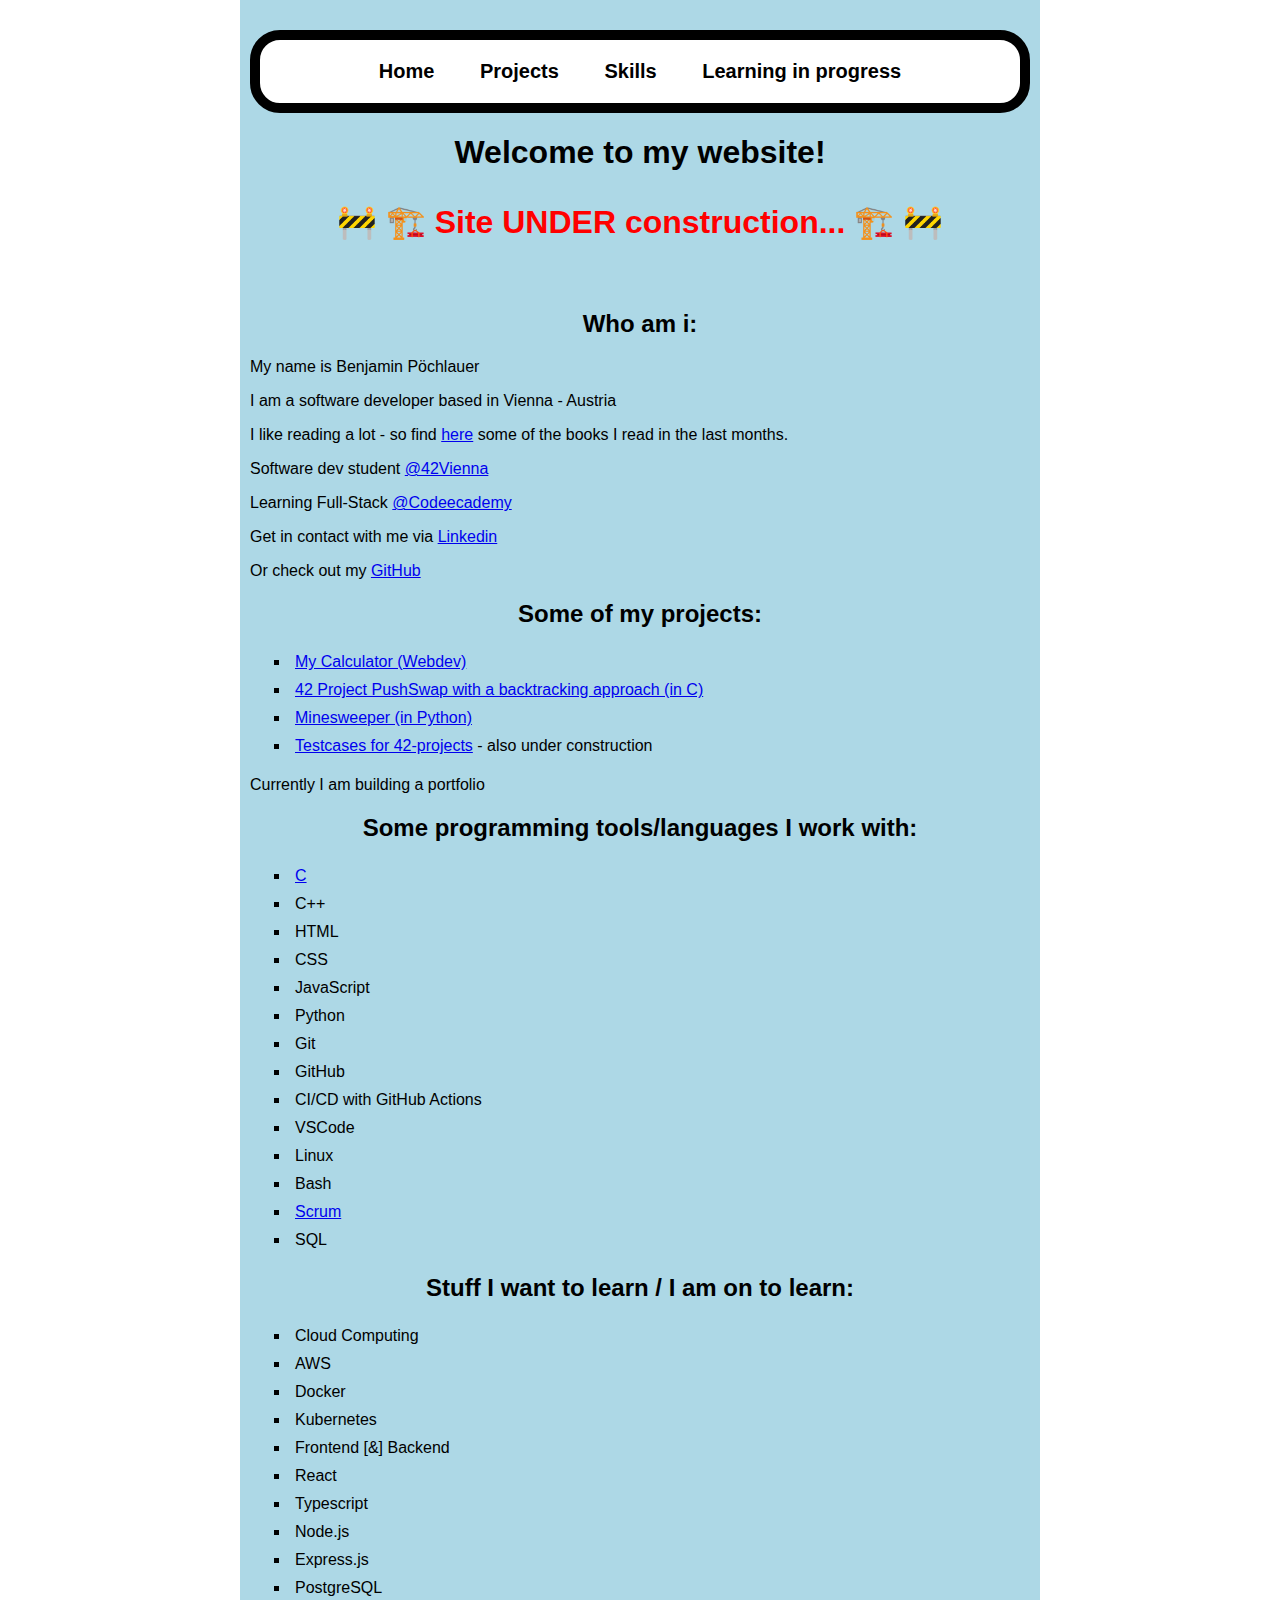
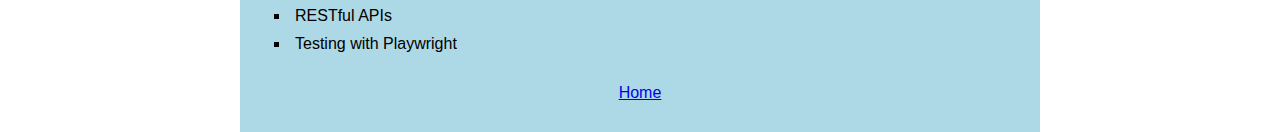
<file: index.html>
<!DOCTYPE html>
<html lang="en">
<head>
  <meta charset="UTF-8">
	<meta name="viewport" content="width=device-width, initial-scale=1.0">
  <title>My site</title>
  <link rel="stylesheet" href="index.css">
</head>
<body>
  <div id="background">
    <nav>
      <a href="index.html">Home</a>
      <a href="#projects">Projects</a>
      <a href="#skills">Skills</a>
      <a href="#learning_in_progress">Learning in progress</a>
    </nav>
    <main>
      <h1>Welcome to my website!</h1>
      <p id="construction">&#x1f6a7 🏗️ Site UNDER construction... 🏗️ &#x1f6a7<br><br></p>
      <article>
        <h2>Who am i:</h2>
        <p>My name is Benjamin Pöchlauer</p>
        <p>I am a software developer based in Vienna - Austria</p>
        <p>I like reading a lot - so find <a href="./info/books.html">here</a> some of the books I read in the last months.</p>
        <p>Software dev student <a href="https://www.42vienna.com/" target="_blank">@42Vienna</a></p>
        <p>Learning Full-Stack <a href="https://www.codecademy.com" target="_blank">@Codeecademy</a></p>
        <p>Get in contact with me via <a href="https://www.linkedin.com/in/benjamin-poechlauer/" target="_blank">Linkedin</a></p>
        <p>Or check out my <a href="https://github.com/poechlauerbe" target="_blank">GitHub</a></p>
      </article>
      <h2 id="projects">Some of my projects:</h2>
      <ul>
        <li><a href="./calculator/calculator.html" target="_blank">My Calculator (Webdev)</a></li>
        <li ><a href="https://github.com/poechlauerbe/PushSwap-Backtracking" target="_blank">42 Project PushSwap with a backtracking approach (in C)</a></li>
        <li><a href="https://github.com/poechlauerbe/python_minesweeper" target="_blank">Minesweeper (in Python)</a></li>
        <li><a href="https://github.com/poechlauerbe/42_tests" target="_blank">Testcases for 42-projects</a> - also under construction</li>
      </ul>
      <p>Currently I am building a portfolio</p>
      <h2 id="skills">Some programming tools/languages I work with:</h2>
      <!-- add descriptions to the projects I did (evenutally link to them) -->
      <ul>
        <li><a href="./info/c.html">C</a></li>
        <li>C++</li>
        <li>HTML</li>
        <li>CSS</li>
        <li>JavaScript</li>
        <li>Python</li>
        <li>Git</li>
        <li>GitHub</li>
        <li>CI/CD with GitHub Actions</li>
        <li>VSCode</li>
        <li>Linux</li>
        <li>Bash</li>
        <li> <a href="./info/scrum.html">Scrum</a></li>
        <li>SQL</li>
      </ul>
      <h2 id="learning_in_progress">Stuff I want to learn / I am on to learn:</h2>
      <ul>
        <li>Cloud Computing</li>
        <li>AWS</li>
        <li>Docker</li>
        <li>Kubernetes</li>
        <li>Frontend [&] Backend</li>
        <li>React</li>
        <li>Typescript</li>
        <li>Node.js</li>
        <li>Express.js</li>
        <li>PostgreSQL</li>
        <li>RESTful APIs</li>
        <li>Testing with Playwright</li>
      </ul>
    </main>
    <footer>
      <a href="index.html">Home</a>
    </footer>
  </div>
</body>
</html>
</file>
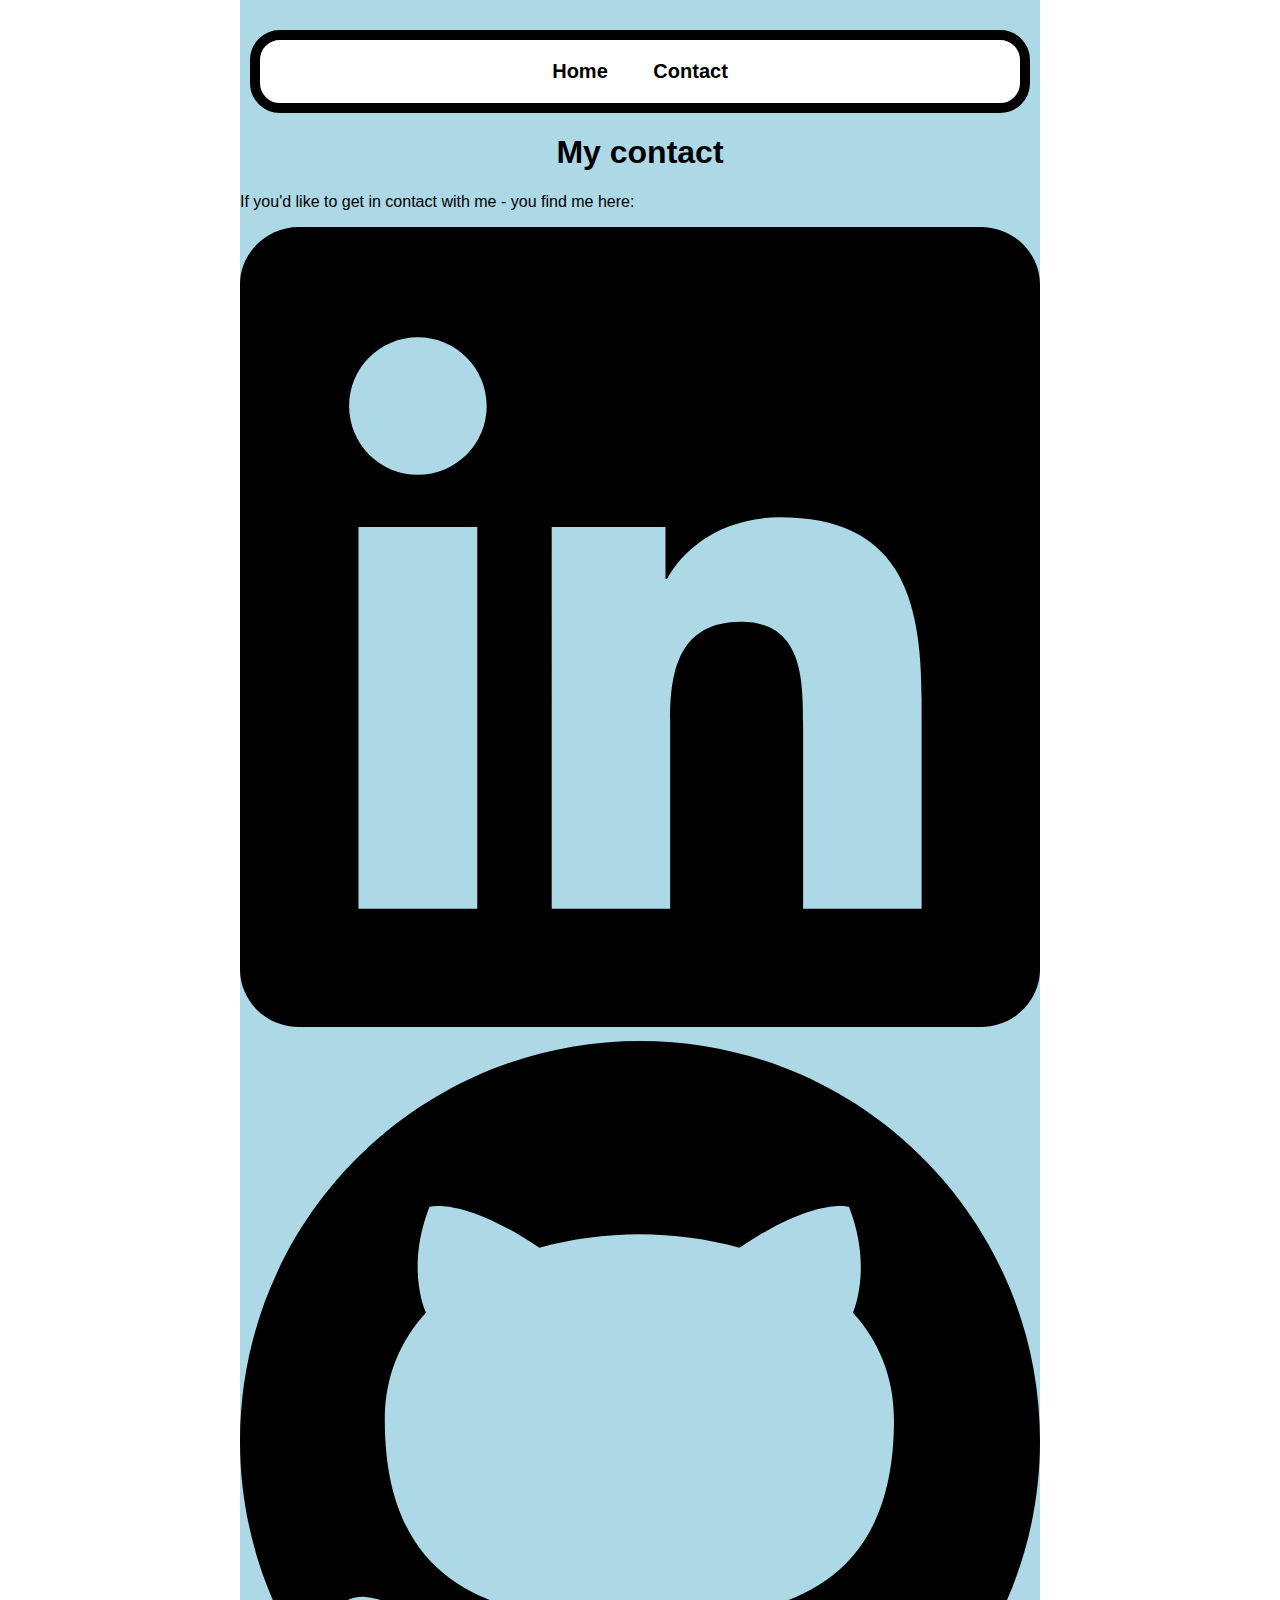
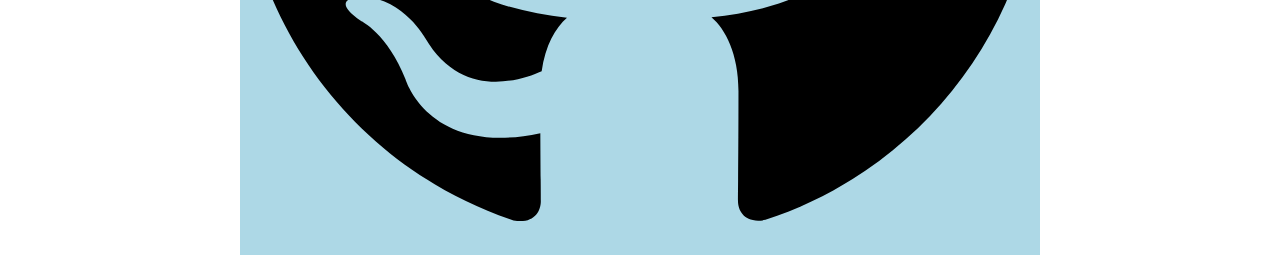
<file: contact.html>
<!DOCTYPE html>
<html lang="en">
<head>
	<meta charset="UTF-8">
	<meta name="viewport" content="width=device-width, initial-scale=1.0">
	<title>Contact</title>
	<link rel="stylesheet" href="index.css">
</head>
<body>
	<div id="background">
		<nav>
			<a href="index.html">Home</a>
			<a href="contact.html">Contact</a>
		</nav>
		<h1>My contact</h1>
		<p class="center">If you'd like to get in contact with me - you find me here:</p>
		<div class="center">
			<a href="https://www.linkedin.com/in/benjamin-poechlauer/" target="_blank"><img class="icon" id="linkedin" src="./img/linkedin.svg" /></a>
			<a href="https://github.com/poechlauerbe" target="_blank"><img class="icon" id="github" src="./img/github.svg" /></a>
		</div>
	</div>
</body>
</html>
</file>
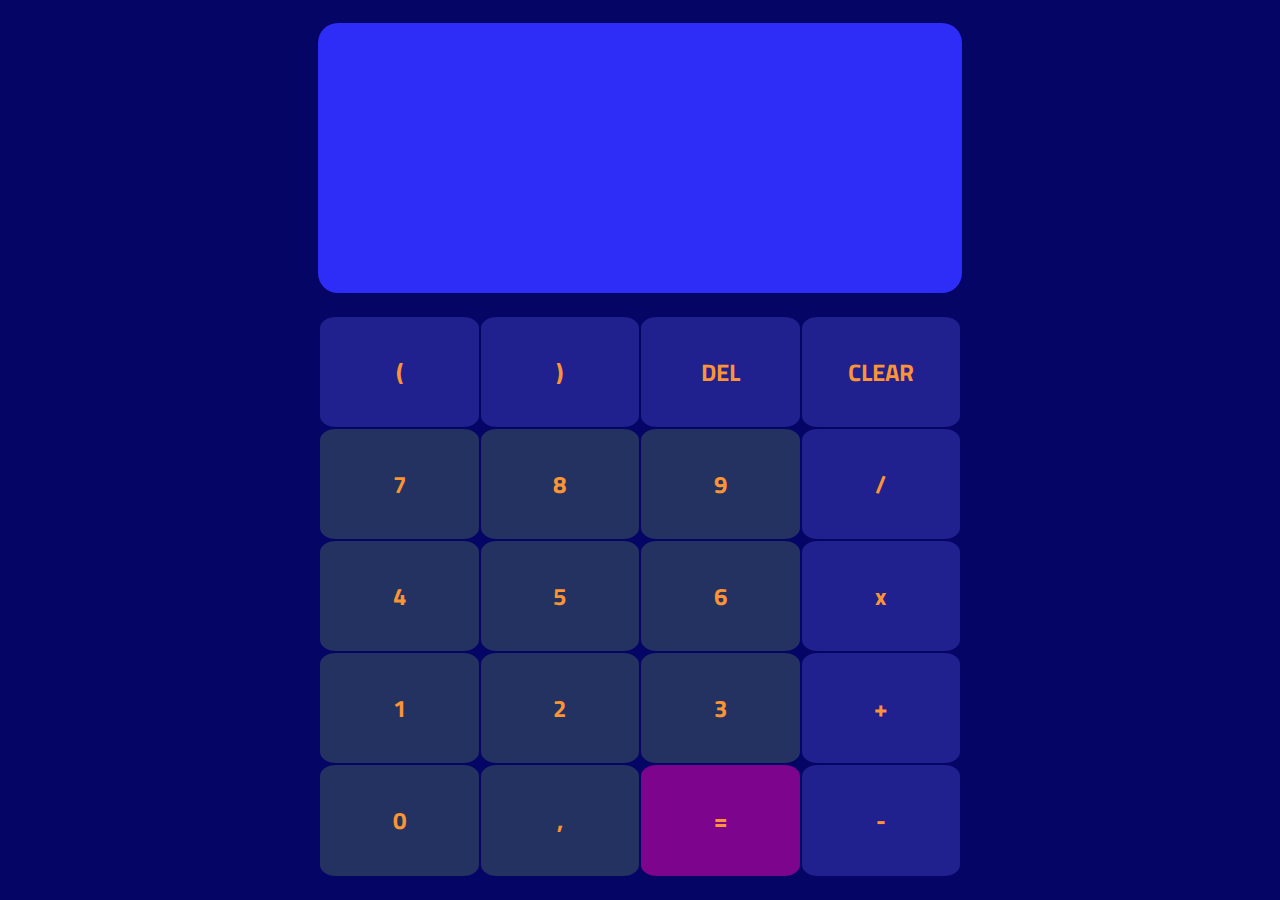
<file: taschenrechner.html>
<!DOCTYPE html>
<html lang="de">
<head>
    <meta charset="UTF-8">
    <meta http-equiv="X-UA-Compatible" content="IE=edge">
    <meta name="viewport" content="width=device-width, initial-scale=1.0">
    <title>Taschenrechner</title>
    <link rel="stylesheet" href="taschenrechnerstyle.css">
    <link rel="preconnect" href="https://fonts.googleapis.com">
    <link rel="preconnect" href="https://fonts.gstatic.com" crossorigin>
    <link href="https://fonts.googleapis.com/css2?family=Titillium+Web:ital,wght@0,200;0,300;0,400;0,600;0,700;0,900;1,200;1,300;1,400;1,600;1,700&display=swap" rel="stylesheet"> 

</head>
<body>
    <div id= "wholeCalculator">
    <div id="resultArea"></div>

    <table>
        <tr>
            <td onclick="appendOperation('(', false)" class="highlight">(</td>
            <td onclick="appendOperation(')', false)" class="highlight">)</td>
            <td onclick="deleteLast()" class="highlight">DEL</td>
            <td onclick="deleteAll()" class="highlight">CLEAR</td>
        </tr>
        <tr>
            <td onclick="appendOperation(7, false)">7</td>
            <td onclick="appendOperation(8, false)">8</td>
            <td onclick="appendOperation(9, false)">9</td>
            <td class="highlight" onclick="appendOperation(' / ', true)">/</td>
        </tr>
        <tr>
            <td onclick="appendOperation(4, false)">4</td>
            <td onclick="appendOperation(5, false)">5</td>
            <td onclick="appendOperation(6, false)">6</td>
            <td class="highlight" onclick="appendOperation(' * ', true)">x</td>
        </tr>
        <tr>
            <td onclick="appendOperation(1, false)">1</td>
            <td onclick="appendOperation(2, false)">2</td>
            <td onclick="appendOperation(3, false)">3</td>
            <td class="highlight" onclick="appendOperation(' + ', true)">+</td>
        </tr>
        <tr>
            <td onclick="appendOperation(0, false)">0</td>
            <td onclick="kommaCheck('.')">,</td>
            <td id=result onclick="calculateResult()">=</td>
            <td class="highlight" onclick="appendOperation(' - ', true)">-</td>
        </tr>
    </table>

    </div>

    <script src="taschenrechner.js"></script>
</body>
</html>
</file>
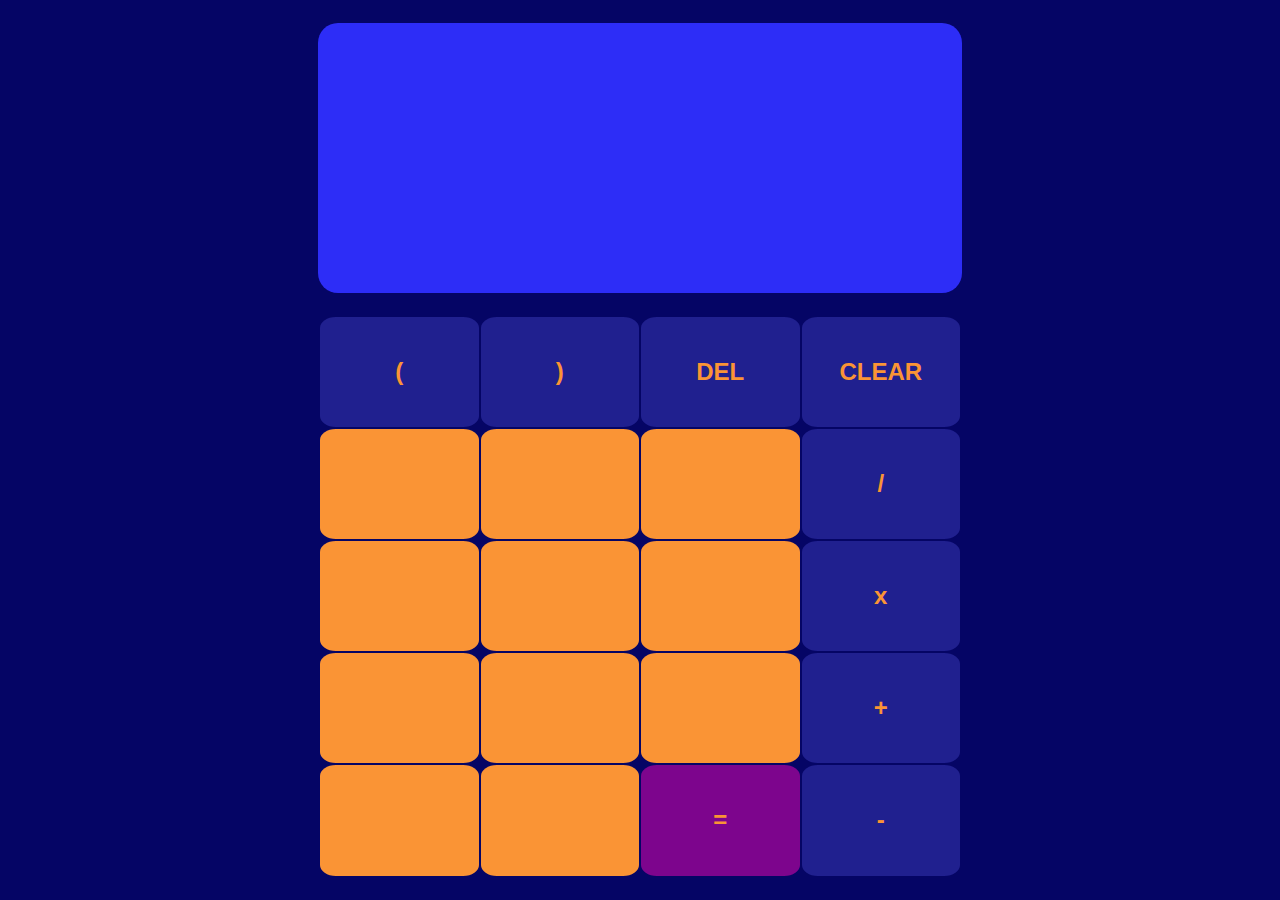
<file: calculator/calculator.html>
<!DOCTYPE html>
<html lang="de">
<head>
    <meta charset="UTF-8">
    <meta http-equiv="X-UA-Compatible" content="IE=edge">
    <meta name="viewport" content="width=device-width, initial-scale=1.0">
    <title>Taschenrechner</title>
    <link rel="stylesheet" href="calculator.css">
    <!-- <link rel="preconnect" href="https://fonts.googleapis.com">
    <link rel="preconnect" href="https://fonts.gstatic.com" crossorigin>
    <link href="https://fonts.googleapis.com/css2?family=Titillium+Web:ital,wght@0,200;0,300;0,400;0,600;0,700;0,900;1,200;1,300;1,400;1,600;1,700&display=swap" rel="stylesheet"> -->

</head>
<body>
    <div id= "whole-calculator">
    <div id="result-area"></div>

    <table>
        <tr>
            <td onclick="appendOperation('(', false)" class="highlight">(</td>
            <td onclick="appendOperation(')', false)" class="highlight">)</td>
            <td onclick="deleteLast()" class="highlight">DEL</td>
            <td onclick="deleteAll()" class="highlight">CLEAR</td>
        </tr>
        <tr>
            <td onclick="appendOperation(7, false)">7</td>
            <td onclick="appendOperation(8, false)">8</td>
            <td onclick="appendOperation(9, false)">9</td>
            <td class="highlight" onclick="appendOperation(' / ', true)">/</td>
        </tr>
        <tr>
            <td onclick="appendOperation(4, false)">4</td>
            <td onclick="appendOperation(5, false)">5</td>
            <td onclick="appendOperation(6, false)">6</td>
            <td class="highlight" onclick="appendOperation(' * ', true)">x</td>
        </tr>
        <tr>
            <td onclick="appendOperation(1, false)">1</td>
            <td onclick="appendOperation(2, false)">2</td>
            <td onclick="appendOperation(3, false)">3</td>
            <td class="highlight" onclick="appendOperation(' + ', true)">+</td>
        </tr>
        <tr>
            <td onclick="appendOperation(0, false)">0</td>
            <td onclick="kommaCheck('.')">,</td>
            <td id="result" onclick="calculateResult()">=</td>
            <td class="highlight" onclick="appendOperation(' - ', true)">-</td>
        </tr>
    </table>

    </div>

    <script src="calculator.js"></script>
</body>
</html>
</file>
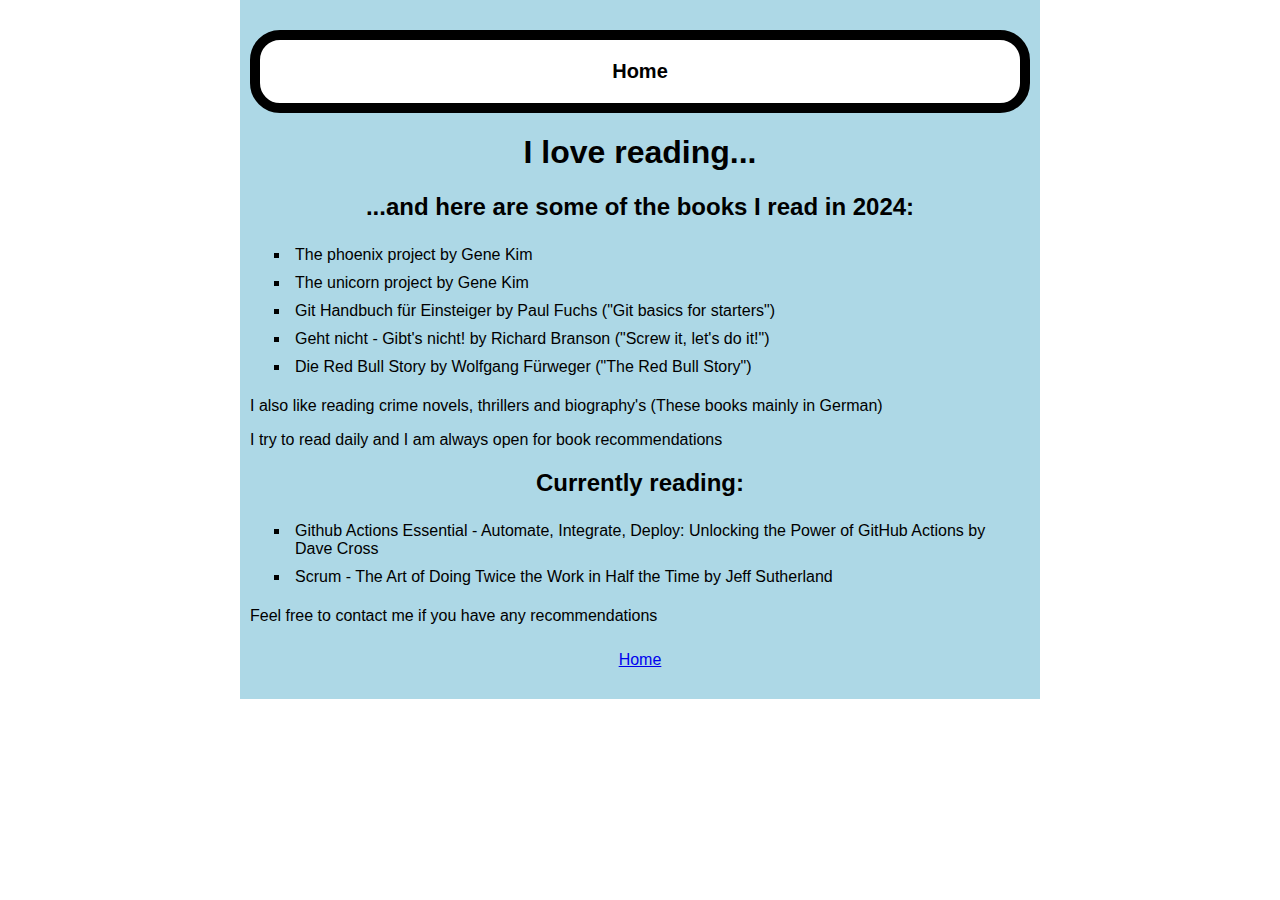
<file: info/books.html>
<!DOCTYPE html>
<html lang="en">
<head>
	<meta charset="UTF-8">
	<meta name="viewport" content="width=device-width, initial-scale=1.0">
	<title>books</title>
	<link rel="stylesheet" href="../index.css">
</head>
<body>
	<div id="background">
		<nav>
			<a href="../index.html">Home</a>
		</nav>
		<main>
			<h1>I love reading...</h1>
			<h2>...and here are some of the books I read in 2024:</h2>
			<ul>
				<li>The phoenix project by Gene Kim</li>
				<li>The unicorn project by Gene Kim</li>
				<li>Git Handbuch für Einsteiger by Paul Fuchs ("Git basics for starters")</li>
				<li>Geht nicht - Gibt's nicht! by Richard Branson ("Screw it, let's do it!")</li>
				<li>Die Red Bull Story by Wolfgang Fürweger ("The Red Bull Story")</li>
			</ul>
			<p>I also like reading crime novels, thrillers and biography's (These books mainly in German)</p>
			<p>I try to read daily and I am always open for book recommendations</p>
			<h2>Currently reading:</h2>
			<ul>
				<li>Github Actions Essential - Automate, Integrate, Deploy: Unlocking the Power of GitHub Actions by Dave Cross</li>
				<li>Scrum - The Art of Doing Twice the Work in Half the Time by Jeff Sutherland</li>
			</ul>
			<p>Feel free to contact me if you have any recommendations</p>
		</main>
		<footer>
			<a href="../index.html">Home</a>
		</footer>
	</div>
</body>
</html>
</file>
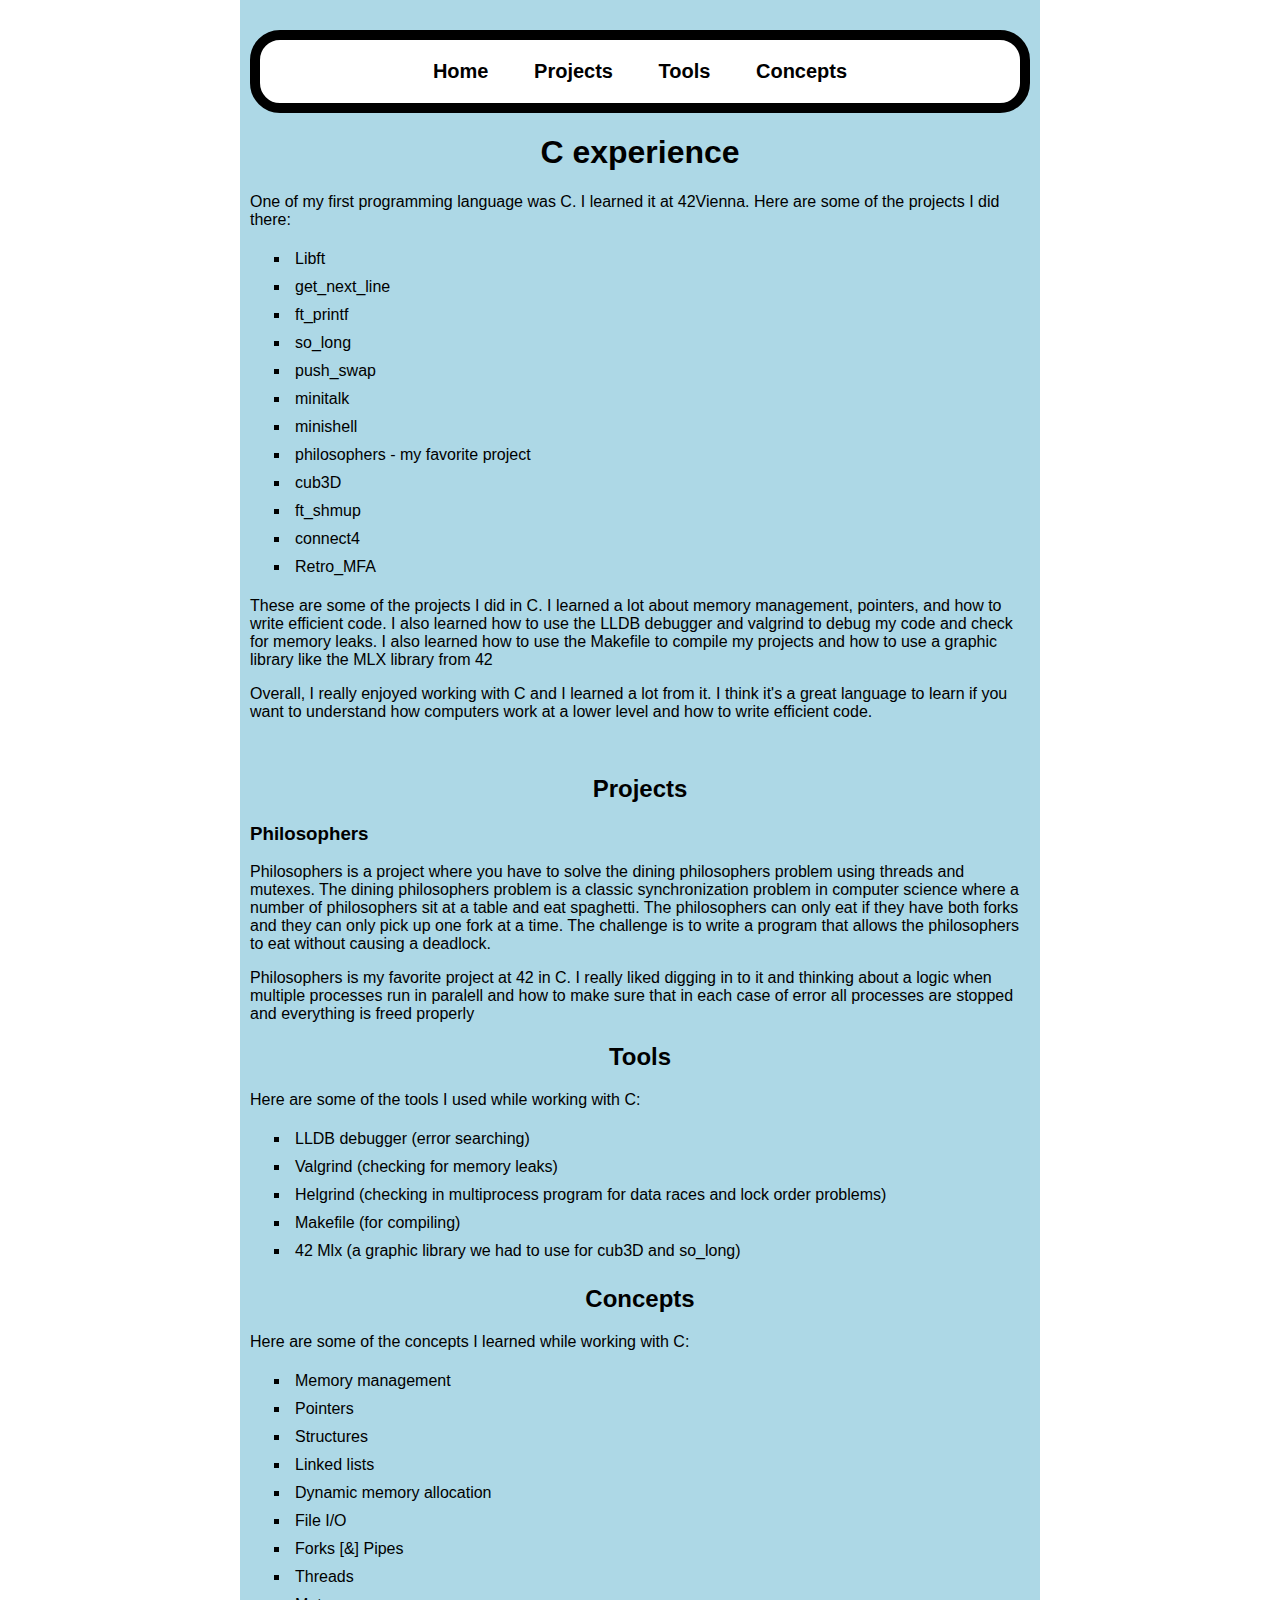
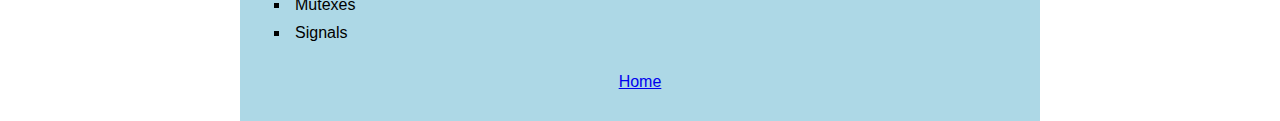
<file: info/c.html>
<!DOCTYPE html>
<html lang="en">
<head>
	<meta charset="UTF-8">
	<meta name="viewport" content="width=device-width, initial-scale=1.0">
	<title>C programming</title>
	<link rel="stylesheet" href="../index.css">
</head>
<body>
	<div id="background">
		<nav>
			<a href="../index.html">Home</a>
			<a href="#projects">Projects</a>
			<a href="#tools">Tools</a>
			<a href="#concepts">Concepts</a>
		</nav>
		<main>
			<h1>C experience</h1>
			<p>One of my first programming language was C. I learned it at 42Vienna. Here are some of the projects I did there:</p>
			<ul>
				<li>Libft</li>
				<li>get_next_line</li>
				<li>ft_printf</li>
				<li>so_long</li>
				<li>push_swap</li>
				<li>minitalk</li>
				<li>minishell</li>
				<li>philosophers - my favorite project</li>
				<li>cub3D</li>
				<li>ft_shmup</li>
				<li>connect4</li>
				<li>Retro_MFA</li>
			</ul>
			<p>These are some of the projects I did in C. I learned a lot about memory management, pointers, and how to write efficient code. I also learned how to use the LLDB debugger and valgrind to debug my code and check for memory leaks. I also learned how to use the Makefile to compile my projects and how to use a graphic library like the MLX library from 42</p>
			<p>Overall, I really enjoyed working with C and I learned a lot from it. I think it's a great language to learn if you want to understand how computers work at a lower level and how to write efficient code.</p>
			<br>
			<h2 id="projects">Projects</h2>
			<h3>Philosophers</h3>
			<p>Philosophers is a project where you have to solve the dining philosophers problem using threads and mutexes. The dining philosophers problem is a classic synchronization problem in computer science where a number of philosophers sit at a table and eat spaghetti. The philosophers can only eat if they have both forks and they can only pick up one fork at a time. The challenge is to write a program that allows the philosophers to eat without causing a deadlock.</p>
			<p>Philosophers is my favorite project at 42 in C. I really liked digging in to it and thinking about a logic when multiple processes run in paralell and how to make sure that in each case of error all processes are stopped and everything is freed properly </p>
			<h2 id="tools">Tools</h2>
			<p>Here are some of the tools I used while working with C:</p>
			<ul>
				<li>LLDB debugger (error searching)</li>
				<li>Valgrind (checking for memory leaks)</li>
				<li>Helgrind (checking in multiprocess program for data races and lock order problems)</li>
				<li>Makefile (for compiling)</li>
				<li>42 Mlx (a graphic library we had to use for cub3D and so_long)</li>
			</ul>
			<h2 id="concepts">Concepts</h2>
			<p>Here are some of the concepts I learned while working with C:</p>
			<ul>
				<li>Memory management</li>
				<li>Pointers</li>
				<li>Structures</li>
				<li>Linked lists</li>
				<li>Dynamic memory allocation</li>
				<li>File I/O</li>
				<li>Forks [&] Pipes</li>
				<li>Threads</li>
				<li>Mutexes</li>
				<li>Signals</li>
			</ul>
		</main>
		<footer>
			<a href="../index.html">Home</a>
		</footer>
	</div>
</body>
</html>
</file>
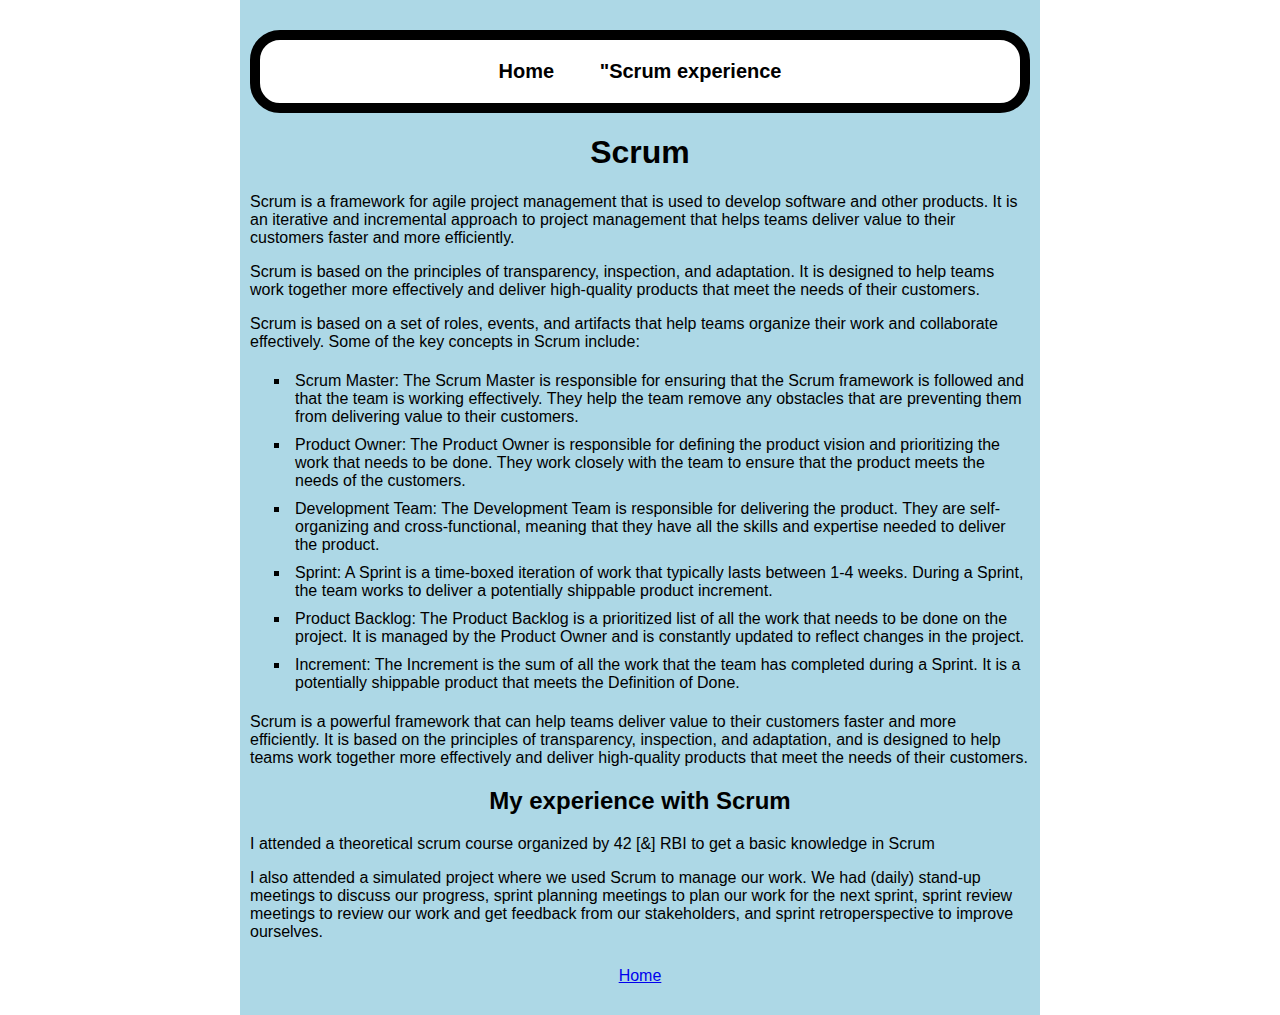
<file: info/scrum.html>
<!DOCTYPE html>
<html lang="en">
<head>
	<meta charset="UTF-8">
	<meta name="viewport" content="width=device-width, initial-scale=1.0">
	<title>scrum</title>
	<link rel="stylesheet" href="../index.css">
</head>
<body>
	<div id="background">
		<nav>
			<a href="../index.html">Home</a>
			<a href="#experience">"Scrum experience</a>
		</nav>
		<main>
			<h1>Scrum</h1>
			<p>Scrum is a framework for agile project management that is used to develop software and other products. It is an iterative and incremental approach to project management that helps teams deliver value to their customers faster and more efficiently.</p>
			<p>Scrum is based on the principles of transparency, inspection, and adaptation. It is designed to help teams work together more effectively and deliver high-quality products that meet the needs of their customers.</p>
			<p>Scrum is based on a set of roles, events, and artifacts that help teams organize their work and collaborate effectively. Some of the key concepts in Scrum include:</p>
			<ul>
				<li>Scrum Master: The Scrum Master is responsible for ensuring that the Scrum framework is followed and that the team is working effectively. They help the team remove any obstacles that are preventing them from delivering value to their customers.</li>
				<li>Product Owner: The Product Owner is responsible for defining the product vision and prioritizing the work that needs to be done. They work closely with the team to ensure that the product meets the needs of the customers.</li>
				<li>Development Team: The Development Team is responsible for delivering the product. They are self-organizing and cross-functional, meaning that they have all the skills and expertise needed to deliver the product.</li>
				<li>Sprint: A Sprint is a time-boxed iteration of work that typically lasts between 1-4 weeks. During a Sprint, the team works to deliver a potentially shippable product increment.</li>
				<li>Product Backlog: The Product Backlog is a prioritized list of all the work that needs to be done on the project. It is managed by the Product Owner and is constantly updated to reflect changes in the project.</li>
				<li>Increment: The Increment is the sum of all the work that the team has completed during a Sprint. It is a potentially shippable product that meets the Definition of Done.</li>
			</ul>
			<p>Scrum is a powerful framework that can help teams deliver value to their customers faster and more efficiently. It is based on the principles of transparency, inspection, and adaptation, and is designed to help teams work together more effectively and deliver high-quality products that meet the needs of their customers.</p>
			<h2 id="experience">My experience with Scrum</h2>
			<p>I attended a theoretical scrum course organized by 42 [&] RBI to get a basic knowledge in Scrum</p>
			<p>I also attended a simulated project where we used Scrum to manage our work. We had (daily) stand-up meetings to discuss our progress, sprint planning meetings to plan our work for the next sprint, sprint review meetings to review our work and get feedback from our stakeholders, and sprint retroperspective to improve ourselves.</p>
		</main>
		<footer>
			<a href="../index.html">Home</a>
		</footer>
	</div>
</body>
</html>
</file>
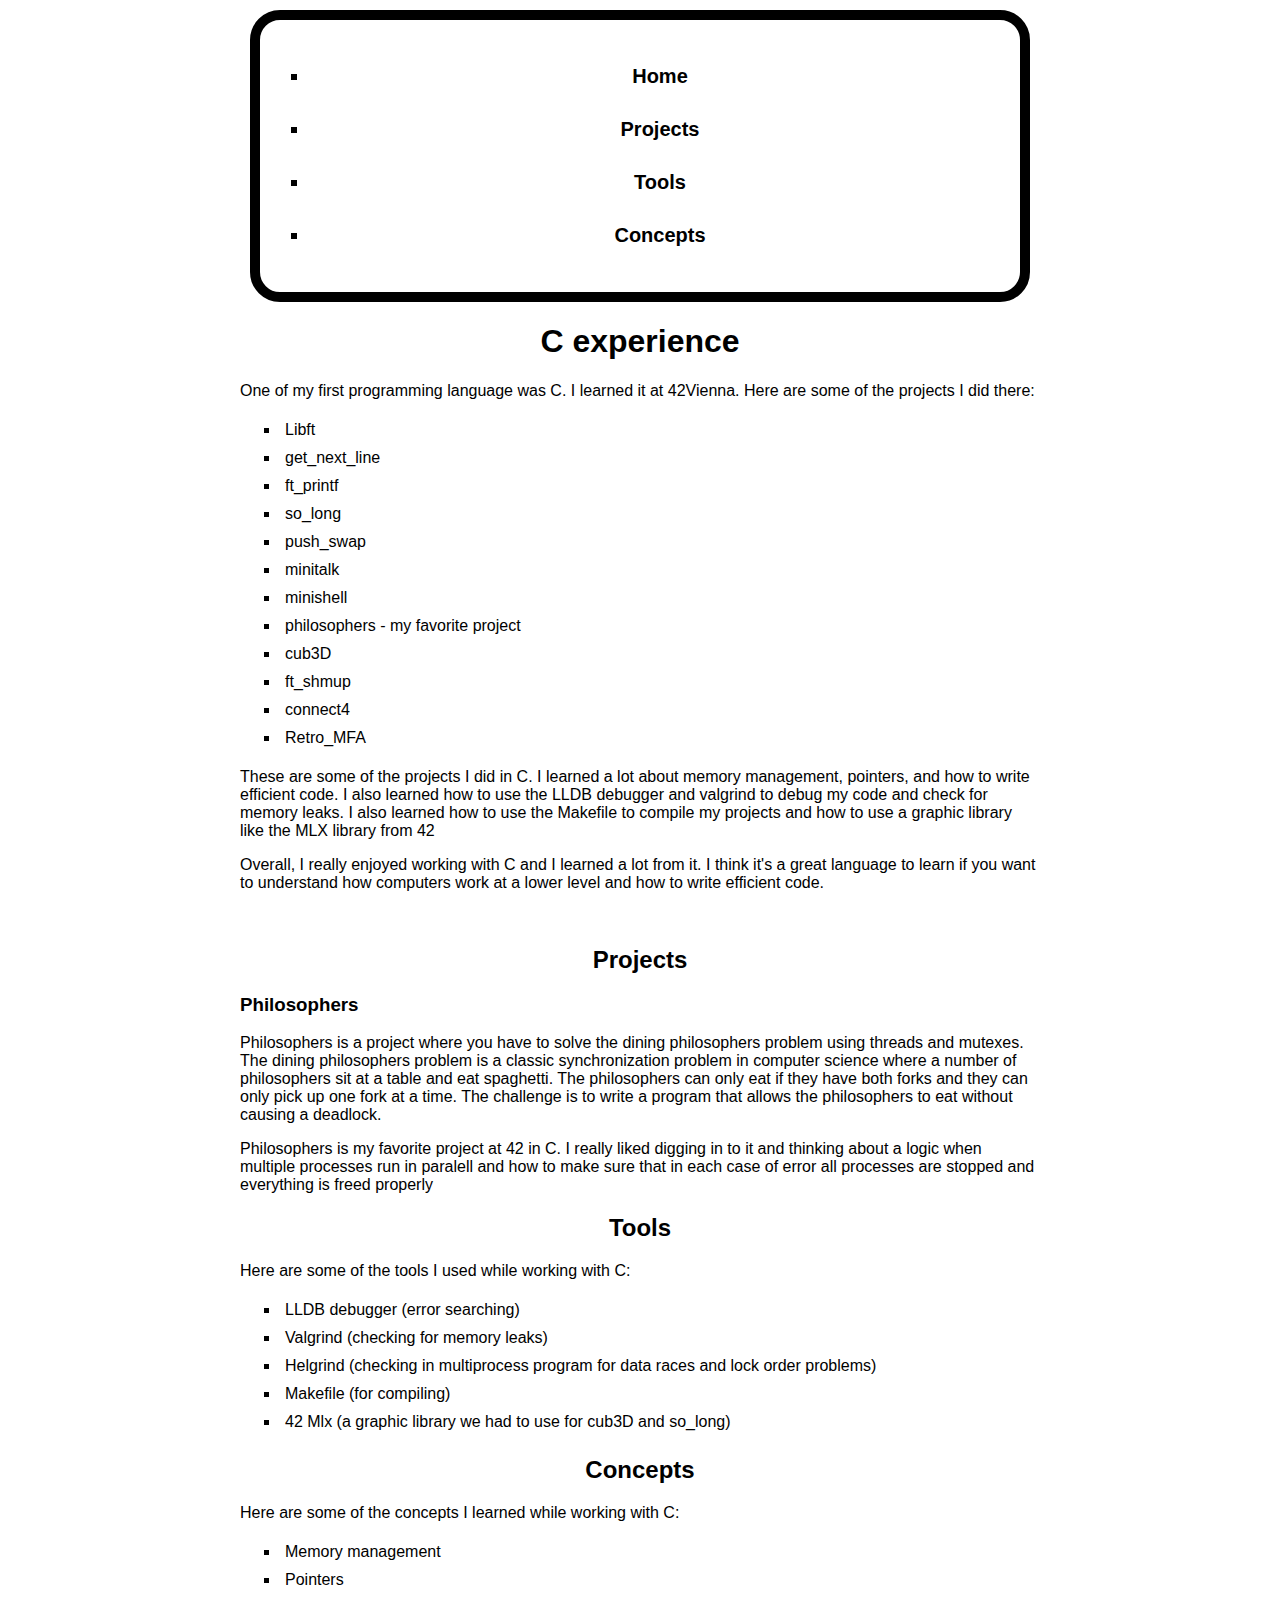
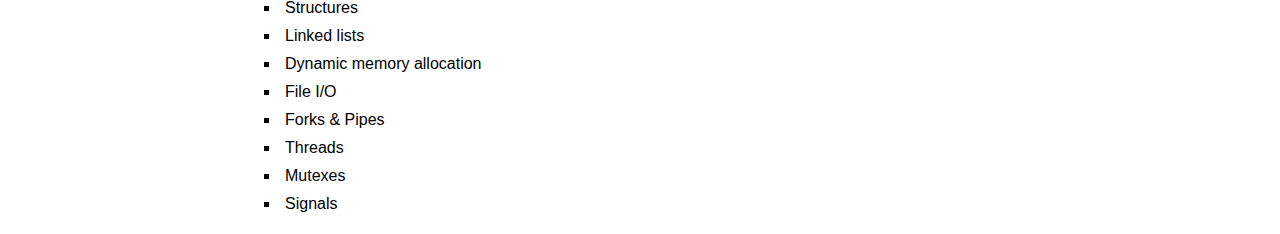
<file: lang_info/c.html>
<!DOCTYPE html>
<html lang="en">
<head>
	<meta charset="UTF-8">
	<meta name="viewport" content="width=device-width, initial-scale=1.0">
	<title>C experience</title>
	<link rel="stylesheet" href="../index.css">
</head>
<body>
	<nav>
		<ul>
			<li><a href="../index.html">Home</a></li>
			<li><a href=#projects>Projects</a></li>
			<li><a href=#tools>Tools</a></li>
			<li><a href=#concepts>Concepts</a></li>
		</ul>
	</nav>
	<h1>C experience</h1>
	<p>One of my first programming language was C. I learned it at 42Vienna. Here are some of the projects I did there:</p>
	<ul>
		<li>Libft</li>
		<li>get_next_line</li>
		<li>ft_printf</li>
		<li>so_long</li>
		<li>push_swap</li>
		<li>minitalk</li>
		<li>minishell</li>
		<li>philosophers - my favorite project</li>
		<li>cub3D</li>
		<li>ft_shmup</li>
		<li>connect4</li>
		<li>Retro_MFA</li>
	</ul>
	<p>These are some of the projects I did in C. I learned a lot about memory management, pointers, and how to write efficient code. I also learned how to use the LLDB debugger and valgrind to debug my code and check for memory leaks. I also learned how to use the Makefile to compile my projects and how to use a graphic library like the MLX library from 42</p>
	<p>Overall, I really enjoyed working with C and I learned a lot from it. I think it's a great language to learn if you want to understand how computers work at a lower level and how to write efficient code.</p>
	<br>
	<h2 id="projects">Projects</h2>
	<h3>Philosophers</h3>
	<p>Philosophers is a project where you have to solve the dining philosophers problem using threads and mutexes. The dining philosophers problem is a classic synchronization problem in computer science where a number of philosophers sit at a table and eat spaghetti. The philosophers can only eat if they have both forks and they can only pick up one fork at a time. The challenge is to write a program that allows the philosophers to eat without causing a deadlock.</p>
	<p>Philosophers is my favorite project at 42 in C. I really liked digging in to it and thinking about a logic when multiple processes run in paralell and how to make sure that in each case of error all processes are stopped and everything is freed properly </p>
	<h2 id="tools">Tools</h2>
	<p>Here are some of the tools I used while working with C:</p>
	<ul>
		<li>LLDB debugger (error searching)</li>
		<li>Valgrind (checking for memory leaks)</li>
		<li>Helgrind (checking in multiprocess program for data races and lock order problems)</li>
		<li>Makefile (for compiling)</li>
		<li>42 Mlx (a graphic library we had to use for cub3D and so_long)</li>
	</ul>
	<h2 id="concepts">Concepts</h2>
	<p>Here are some of the concepts I learned while working with C:</p>
	<ul>
		<li>Memory management</li>
		<li>Pointers</li>
		<li>Structures</li>
		<li>Linked lists</li>
		<li>Dynamic memory allocation</li>
		<li>File I/O</li>
		<li>Forks & Pipes</li>
		<li>Threads</li>
		<li>Mutexes</li>
		<li>Signals</li>
		</li>
	</ul>
</body>
</html>
</file>
<file: index.css>
* {
	font-family: Arial, Helvetica, sans-serif;
}

body {
	max-width: 800px;
	margin: 0 auto;
}

@media (width <= 799px) {
	body {
		margin: 20px;
	}
}

#background {
	background-color: lightblue;
	padding: 20px 0;
}

nav {
	background-color: white;
	border: 10px solid black;
	border-radius: 30px;
	font-size: 20px;
	padding: 10px;
	margin: 10px;
	text-align: center;
}

nav a {
	color: black;
	text-decoration: none;
	margin: 10px 20px;
	font-weight: bold;
	display: inline-block;
}

nav a:hover {
	color: red;
}

nav a:active {
	color: blue;
}


main {
	padding: 0 10px;
}

footer {
	text-align: center;
	padding: 10px;
}

h1 {
	text-align: center;
}

h2 {
	text-align: center;
}

li {
	list-style: square;
	padding: 5px;
}

#construction {
	color: red;
	font-size: 32px;
	font-weight: bold;
	text-align: center;
}
</file>
<file: taschenrechnerstyle.css>
body {
    margin: 0px;
    background-color: #050565;
    /* #252585; */
}

#wholeCalculator {
    max-width: 700px;
    margin: auto;
}

table {
    width: 100%;
    height: 62.5vh;
    background-color: #050565;
    color: rgb(250, 148, 53);
    padding: 0 4% 0 4%;

}


td {
    width: 25%;
    text-align: center;
    font-size: 24px;
    font-weight: bolder;
    font-family: 'Titillium Web', sans-serif;
    border-radius: 10%;
    background-color: rgb(36, 50, 97);

}

td:hover {
    background-color: #202080;
    cursor: pointer;
}

#resultArea {
    height: 30vh;
    background-color: #2d2df7;
    color: rgb(250, 148, 53);
    font-weight: bold;
    font-size: 48px;
    border-radius: 20px;
    display: flex;
    margin: 2.5vh 4% 2.5vh 4%;
    padding: 2%;
    justify-content: flex-end;
    align-items: center;
    box-sizing:border-box;
    
}
#result {
    background-color: rgb(125, 5, 141);
}
#result:hover {
    background-color: rgb(155, 35, 171);
}
.highlight {
    background-color: #20208f;
}
</file>
<file: calculator/calculator.css>
body {
    margin: 0;
    background-color: #050565;
}

#whole-calculator {
    max-width: 700px;
    margin: auto;
}

table {
    width: 100%;
    height: 62.5vh;
    background-color: #050565;
    color: #fa9435;
    padding: 0 4%;

}


td {
    width: 25%;
    text-align: center;
    font-size: 24px;
    font-weight: bolder;
    font-family: 'Titillium Web', sans-serif;
    border-radius: 10%;
    background-color: #fa9435;

}

td:hover {
    background-color: #202080;
    cursor: pointer;
}

#result-area {
    height: 30vh;
    background-color: #2d2df7;
    color: #fa9435;
    font-weight: bold;
    font-size: 48px;
    border-radius: 20px;
    display: flex;
    margin: 2.5vh 4%;
    padding: 2%;
    justify-content: flex-end;
    align-items: center;
    box-sizing:border-box;

}

#result {
    background-color: #7d058d;
}

#result:hover {
    background-color: #9b2321;
}

.highlight {
    background-color: #20208f;
}
</file>
